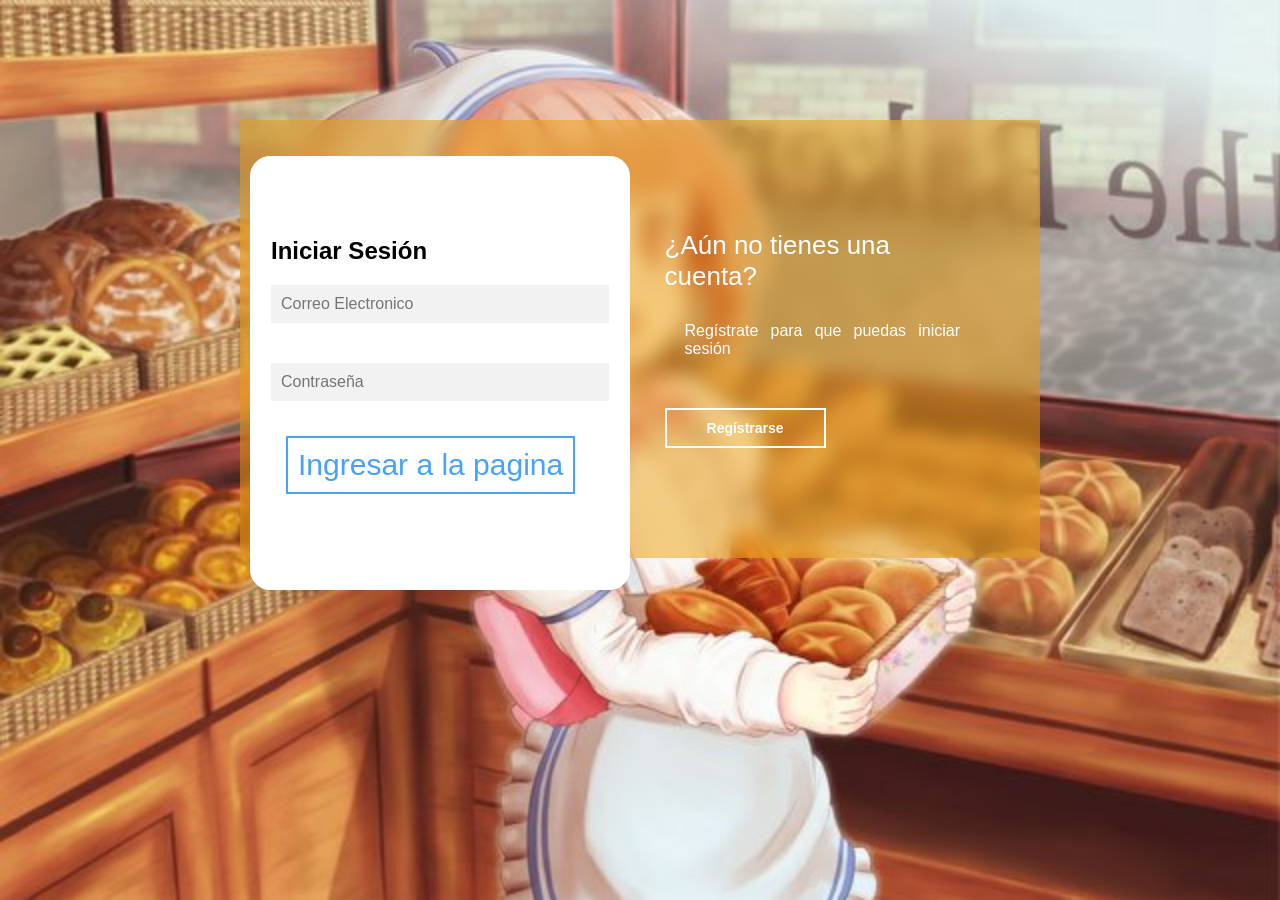
<file: index.html>
<!DOCTYPE html>
<html lang="en">
<head>
    <meta charset="UTF-8">
    <meta http-equiv="X-UA-Compatible" content="IE=edge">
    <meta name="viewport" content="width=device-width, initial-scale=1.0">
    <title>PANADERIA</title>
    <meta name="viewport" content="width=device-width, initial-scale=1.0">
   
   <link rel="stylesheet" href="css/styles.css">
</head>
<body class="registro">

        <main>

            <div class="contenedor__todo">
                <div class="caja__trasera">
                    <div class="caja__trasera-login">
                        <h3>¿Ya tienes una cuenta?</h3>
                        <p>Inicia sesión para entrar en la página</p>
                        <button id="btn__iniciar-sesion">Iniciar Sesión</button>
                    </div>
                    <div class="caja__trasera-register">
                        <h3>¿Aún no tienes una cuenta?</h3>
                        <p>Regístrate para que puedas iniciar sesión</p>
                        <button id="btn__registrarse">Regístrarse</button>
                    </div>
                </div>

                <!--Formulario de Login y registro-->
                <div class="contenedor__login-register">
                    <!--Login-->
                    <form action="" class="formulario__login">
                        <h2>Iniciar Sesión</h2>
                        <input type="text" placeholder="Correo Electronico">
                        <input type="password" placeholder="Contraseña">
                        <a href="pages/principal.html" class="btnentrar">Ingresar a la pagina</a>
                    </form>

                    <!--Register-->
                    <form action="" class="formulario__register">
                        <h2>Regístrarse</h2>
                        <input type="text" placeholder="Nombre completo">
                        <input type="text" placeholder="Correo Electronico">
                        <input type="text" placeholder="Usuario">
                        <input type="password" placeholder="Contraseña">
                        <button>Regístrarse</button>
                    </form>
                </div>
            </div>

        </main>

         <!--Utilizamos un scripts para dar la funcion de
        transicion al inicio de secion y registro-->
        <script src="js/js.js"></script>
      </body>
</html>
</file>
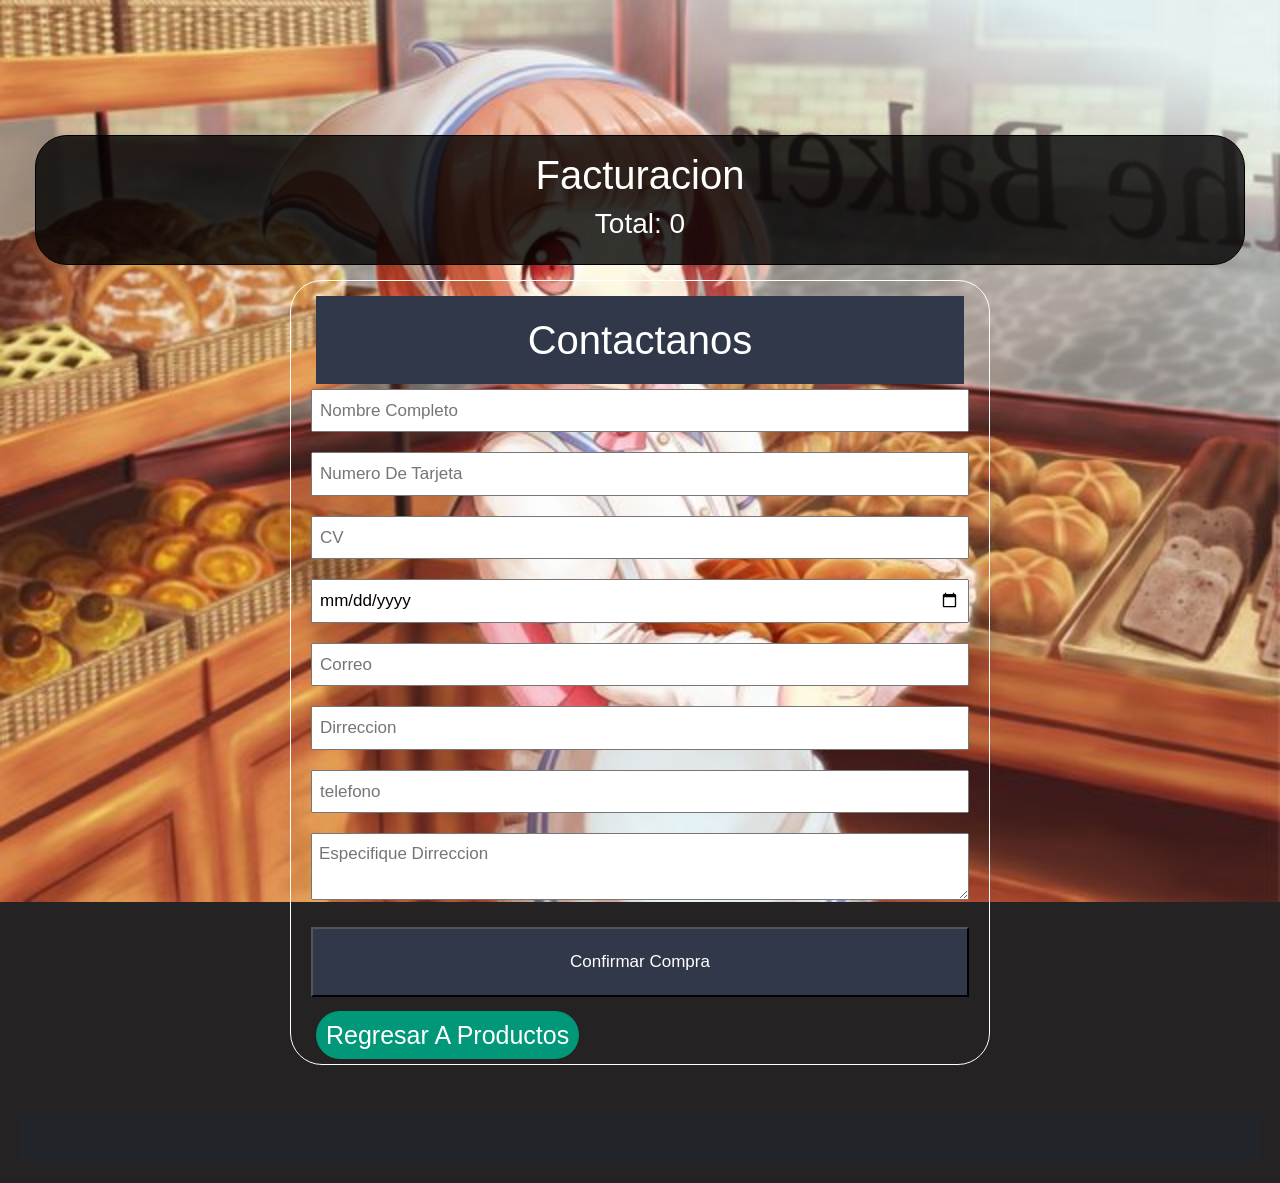
<file: pages/factura.html>
<!DOCTYPE html>
<html lang="en">
<head>
    <meta charset="UTF-8">
    <meta http-equiv="X-UA-Compatible" content="IE=edge">
    <meta name="viewport" content="width=device-width, initial-scale=1.0">
    <title>Factura</title>
    <link
    href="https://cdn.jsdelivr.net/npm/bootstrap@5.0.0-beta2/dist/css/bootstrap.min.css"
    rel="stylesheet"
    integrity="sha384-BmbxuPwQa2lc/FVzBcNJ7UAyJxM6wuqIj61tLrc4wSX0szH/Ev+nYRRuWlolflfl"
    crossorigin="anonymous"
  />

  <link rel="stylesheet" href="../css/styles.css" />
</head>
<body>
    <main>
    <article id="contac">
      <h1>Facturacion</h1>
      <div class="row mx-4">
        <div class="col">
        
          <h3 class="Totals()" >Total: 0</h3>
        </div>
      </div>
    </article>

    <form action="">
      <h1 id="con">Contactanos</h1>
      <input type="text" name="Nombre" placeholder="Nombre Completo">
      <input type="text" name="Numero" placeholder="Numero De Tarjeta">
      <input type="text" name="Numero" placeholder="CV">
      <input type="date" name="fecha" placeholder="Fecha Vencimiento">
      <input type="text" name="Correo" placeholder="Correo">
      <input type="text" name="Dirreccion" placeholder="Dirreccion">
      <input type="text" name="telefono" placeholder="telefono">
      <textarea name="mensaje" placeholder="Especifique Dirreccion"></textarea>
      <input type="button" value="Confirmar Compra" id="boton" onclick="alert('Su Compra A Sido Exitosa');">
      <a href="principal.html" id="canco">Regresar A Productos</a>
      </form>

      <footer class="bg-dark p-3 mt-5">
        <p class="text-center m-0 text-muted">@gss Desarrollo web 2021</p>
      </footer>

      </main>
  
      <script
        src="https://code.jquery.com/jquery-3.5.1.js"
        integrity="sha256-QWo7LDvxbWT2tbbQ97B53yJnYU3WhH/C8ycbRAkjPDc="
        crossorigin="anonymous"
      ></script>
      <!-- JavaScript Bundle with Popper -->
      <script
        src="https://cdn.jsdelivr.net/npm/bootstrap@5.0.0-beta2/dist/js/bootstrap.bundle.min.js"
        integrity="sha384-b5kHyXgcpbZJO/tY9Ul7kGkf1S0CWuKcCD38l8YkeH8z8QjE0GmW1gYU5S9FOnJ0"
        crossorigin="anonymous"
      ></script>
      <script src="../js/scritps.js"></script>
    
</body>
</html>
</file>
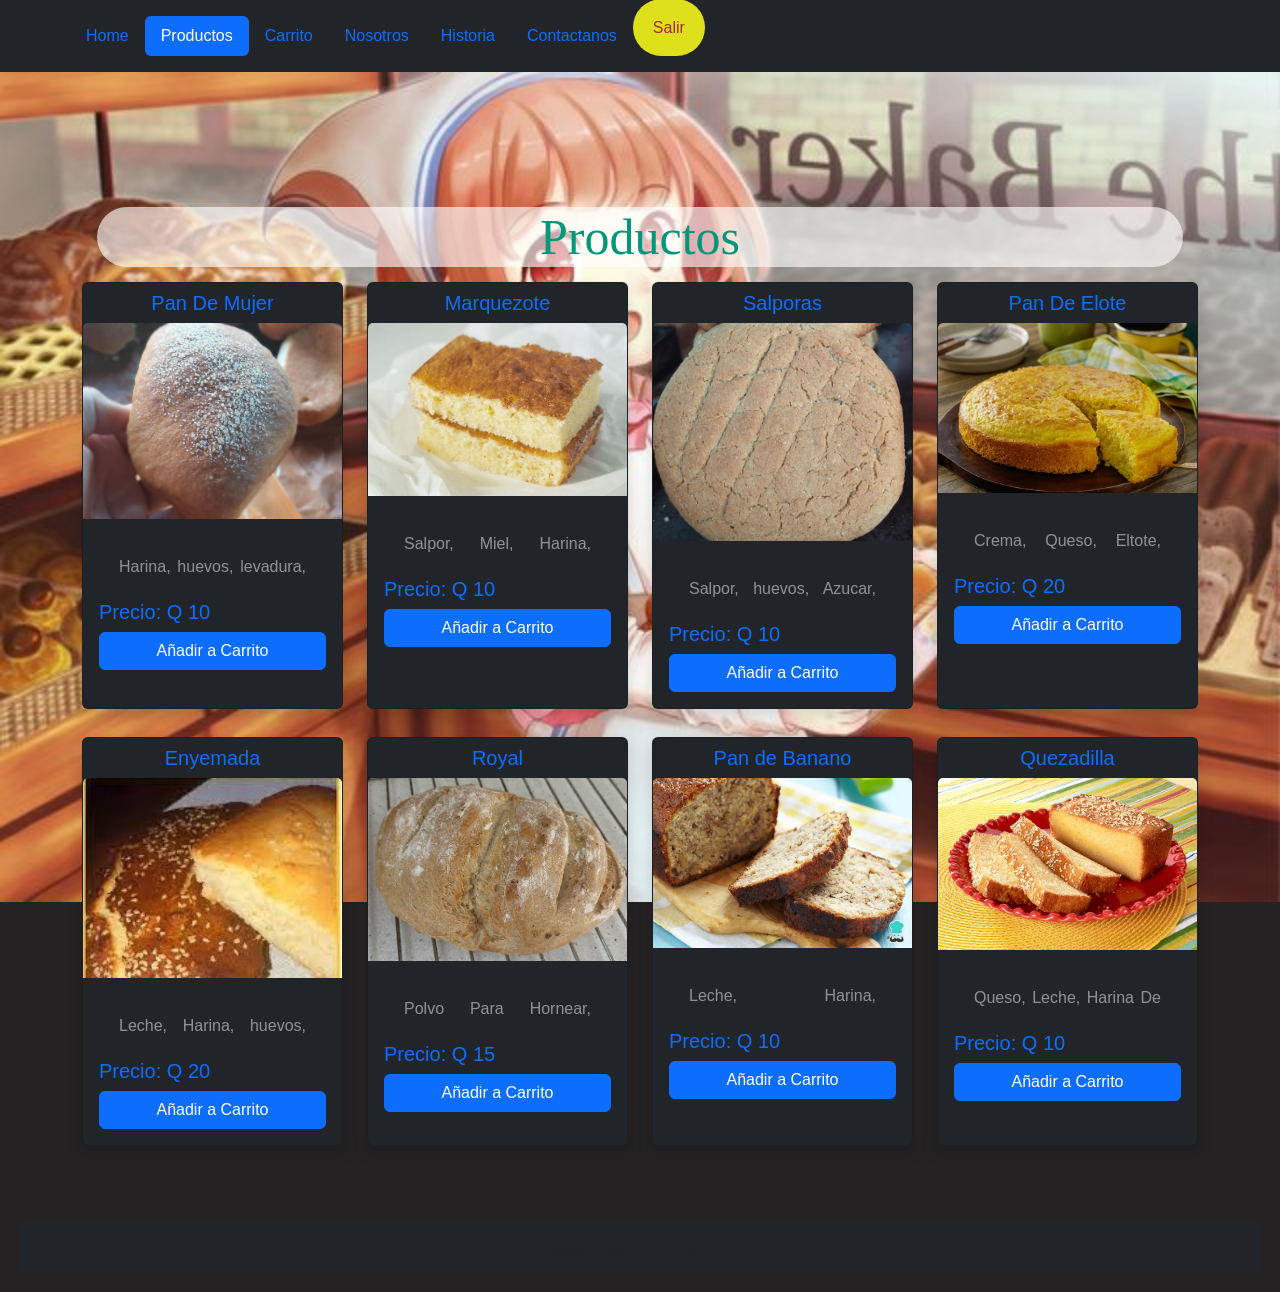
<file: pages/principal.html>
<!DOCTYPE html>
<html lang="en">
  <head>
    <meta charset="UTF-8" />
    <meta http-equiv="X-UA-Compatible" content="IE=edge" />
    <meta name="viewport" content="width=device-width, initial-scale=1.0" />
    <meta name="theme-color" content="#bla"  />
    <title>Panaderia Solares</title>
    

    <!-- link a Boostrap -->
    <link
      href="https://cdn.jsdelivr.net/npm/bootstrap@5.0.0-beta2/dist/css/bootstrap.min.css"
      rel="stylesheet"
      integrity="sha384-BmbxuPwQa2lc/FVzBcNJ7UAyJxM6wuqIj61tLrc4wSX0szH/Ev+nYRRuWlolflfl"
      crossorigin="anonymous"
    />
   <!-- link a CSS -->
    <link rel="stylesheet" href="../css/styles.css" />
  </head>
  <body>
    <header class="container-fluid bg-dark position-sticky top-0">
      
       <!-- Menu-->
      <ul
        class="nav nav-pills mb-3 py-3 container"
        id="pills-tab"
        role="tablist"
      >
        <li class="nav-item text-primary" role="presentation">
          <a
            class="nav-link "
            id="pills-home-tab"
            data-bs-toggle="pill"
            data-bs-target="#pills-home"
            type="button"
            role="tab"
            aria-controls="pills-home"
            aria-selected="true"
            >Home</a
          >
        </li>
        <li class="nav-item" role="presentation">
          <a
            class="nav-link active"
            id="pills-profile-tab"
            data-bs-toggle="pill"
            data-bs-target="#pills-profile"
            type="button"
            role="tab"
            aria-controls="pills-profile"
            aria-selected="false"
            >Productos</a
          >
        </li>
        <li class="nav-item" role="presentation">
          <a
            class="nav-link"
            id="pills-contact-tab"
            data-bs-toggle="pill"
            data-bs-target="#pills-contact"
            type="button"
            role="tab"
            aria-controls="pills-contact"
            aria-selected="false"
            >Carrito</a>
        </li>
        <li class="nav-item" role="presentation">
          <a
            class="nav-link"
            id="pills-somos-tab"
            data-bs-toggle="pill"
            data-bs-target="#pills-somos"
            type="button"
            role="tab"
            aria-controls="pills-somos"
            aria-selected="false"
            >Nosotros</a>
        </li>

        <li class="nav-item" role="presentation">
          <a
            class="nav-link"
            id="pills-historia-tab"
            data-bs-toggle="pill"
            data-bs-target="#pills-historia"
            type="button"
            role="tab"
            aria-controls="pills-historia"
            aria-selected="false"
            >Historia</a>
        </li>

        <li class="nav-item" role="presentation">
          <a
            class="nav-link"
            id="pills-contacto-tab"
            data-bs-toggle="pill"
            data-bs-target="#pills-contacto"
            type="button"
            role="tab"
            aria-controls="pills-contacto"
            aria-selected="false"
            >Contactanos</a>
        </li>

        <li class="nav-item" role="presentation">
          <a href="../index.html" id="salir">Salir</a>
        </li>
      </ul>
    </header>

     <!--   PAGINA Principal -->
    <main>
    <div class="alert container position-sticky top-0 alert-primary hide" role="alert">
    Producto Añadido al carrito!
    </div>
    <div class="alert container position-sticky top-0 alert-danger remove" role="alert">
      Producto removido!
    </div>

    <div class="tab-content" id="pills-tabContent">
      <div
        class="tab-pane fade "
        id="pills-home"
        role="tabpanel"
        aria-labelledby="pills-home-tab"
      >
      <h1 id="top5">Bienvenidos A Nuestra Panadería Artesanal </h1>
      <section id="sect5">
            <article id="prtop5">
              <img src="../images/olares.png" alt="logotipo" id="4">
              <h2 id="his">Materiales</h2> 
              <table class="content-table">
                <thead>
                  <tr>
                    <th>Herramientas</th>
                  </tr>
                </thead>
                <tbody>
                  <tr>
                    <td>Horno</td>
                  </tr>
                  <tr class="active-row">
                    <td>Artesa</td>
                  </tr>
                  <tr>
                    <td>Baños</td>
                  </tr>
                  <tr class="active-row">
                    <td>Molinios</td>
                  </tr>
                  <tr>
                    <td>batidoras</td>
                  </tr>
                  <tr class="active-row">
                    <td>Mesa</td>
                  </tr>
                  <tr>
                    <td>Pala De Horno</td>
                  </tr>
                  <tr class="active-row">
                    <td>Bancos De Reposo</td>
                  </tr>
                  <tr>
                    <td>Oyas</td>
                  </tr>
                  <tr class="active-row">
                    <td>Cucharones</td>
                  </tr>
                </tbody>
              </table>
              <h2 id="hus">Fundadora</h2> 
              <img src="../images/Margarita.jpeg" alt="">
             </article> 
       </section>
      
          <aside id="pri">
            <h3 id="ho5">Nuestra Tienda</h3>
            <img src="../images/casa.jpg" alt="">
            <p>Panaderia Solares es una de las panaderías más reconocidas de Santa Rosa de Lima gracias a sus especialidades con gran sabor y frescura. Ofrecen un amplio menú que va desde pan dulce hasta clases de pan de la clase salados.</p>
            <p>Si vives cerca de Santa Rosa De Lima en la zona Norte de Santa Rosa, sin duda esta panadería te quedará en el camino. Prepárate ya que estas delicias te encantarán. Actualmente, también cuenta con servicio a domicilio a distintos puntos de la region norte de Santa Rosa. Puedes llamarlos al 3270-5128</p>
            <img src="../images/Pan.jpg" alt="">
            <p>A la fecha contamos con una amplia calidad de pan y así mismo un amplio conocimiento sobre el pan artesanal, con muchas clases de pan, Panadería Solares te espera con todo el cariño que en sus empleados se puede esperar.</p>
          </aside>
      </div>
       <!--   PAGINA De Producto -->
      <div
        class="tab-pane fade show active container"
        id="pills-profile"
        role="tabpanel"
        aria-labelledby="pills-profile-tab"
      >
        <h1 id="top6">Productos</h1>

        <div class="row row-cols-sm-1 row-cols-md-2 row-cols-lg-3 row-cols-xl-4">

          <div class="col d-flex justify-content-center mb-4">
            <div class="card shadow mb-1 bg-dark rounded" style="width: 20rem;">
              <h5 class="card-title pt-2 text-center text-primary">Pan De Mujer</h5>
              <img src="../images/pan mujer.jpeg" class="card-img-top" alt="...">
              <div class="card-body">
                <p class="card-text text-white-50 description">Harina, huevos, levadura, Azucar, Entre Otros.</p>
                <h5 class="text-primary">Precio: <span class="precio">Q 10</span></h5>
                <div class="d-grid gap-2">
                <button  class="btn btn-primary button">Añadir a Carrito</button>
              </div>
              </div>
            </div>
          </div>
          <div class="col d-flex justify-content-center mb-4">
            <div class="card shadow mb-1 bg-dark rounded" style="width: 20rem;">
              <h5 class="card-title pt-2 text-center text-primary">Marquezote</h5>
              <img src="../images/pan-de-marquesote.jpg" class="card-img-top" alt="...">
              <div class="card-body">
                <p class="card-text text-white-50 description">Salpor, Miel, Harina, huevos, Azucar, Entre Otros.</p>
                <h5 class="text-primary">Precio: <span class="precio">Q 10</span></h5>
                <div class="d-grid gap-2">
                <button  class="btn btn-primary button">Añadir a Carrito</button>
              </div>
              </div>
            </div>
          </div>
          <div class="col d-flex justify-content-center mb-4">
            <div class="card shadow mb-1 bg-dark rounded" style="width: 20rem;">
              <h5 class="card-title pt-2 text-center text-primary">Salporas </h5>
              <img src="../images/SalporaS.jpeg" class="card-img-top" alt="...">
              <div class="card-body">
                <p class="card-text text-white-50 description">Salpor, huevos, Azucar, Sal, Entre Otros.</p>
                <h5 class="text-primary">Precio: <span class="precio">Q 10</span></h5>
                <div class="d-grid gap-2">
                <button  class="btn btn-primary button">Añadir a Carrito</button>
              </div>
              </div>
            </div>
          </div>
          <div class="col d-flex justify-content-center mb-4">
            <div class="card shadow mb-1 bg-dark rounded" style="width: 20rem;">
              <h5 class="card-title pt-2 text-center text-primary">Pan De Elote</h5>
              <img src="../images/pan de elote.jpg" class="card-img-top" alt="...">
              <div class="card-body">
                <p class="card-text text-white-50 description">Crema, Queso, Eltote, Sal, Azucar, Entre otros.</p>
                <h5 class="text-primary">Precio: <span class="precio">Q 20</span></h5>
                <div class="d-grid gap-2">
                <button  class="btn btn-primary button">Añadir a Carrito</button>
              </div>
              </div>
            </div>
          </div>
          <div class="col d-flex justify-content-center mb-4">
            <div class="card shadow mb-1 bg-dark rounded" style="width: 20rem;">
              <h5 class="card-title pt-2 text-center text-primary">Enyemada</h5>
              <img src="../images/Enyemada.jfif" class="card-img-top" alt="...">
              <div class="card-body">
                <p class="card-text text-white-50 description">Leche, Harina, huevos, levadura, Azucar, Entre Otros.</p>
                <h5 class="text-primary">Precio: <span class="precio">Q 20</span></h5>
                <div class="d-grid gap-2">
                <button  class="btn btn-primary button">Añadir a Carrito</button>
              </div>
              </div>
            </div>
          </div>
          <div class="col d-flex justify-content-center mb-4">
            <div class="card shadow mb-1 bg-dark rounded" style="width: 20rem;">
              <h5 class="card-title pt-2 text-center text-primary">Royal</h5>
              <img src="../images/royal.jpg" class="card-img-top" alt="...">
              <div class="card-body">
                <p class="card-text text-white-50 description">Polvo Para Hornear, Leche, Harina, huevos, Azucar, Entre Otros.</p>
                <h5 class="text-primary">Precio: <span class="precio">Q 15</span></h5>
                <div class="d-grid gap-2">
                <button  class="btn btn-primary button">Añadir a Carrito</button>
              </div>
              </div>
            </div>
          </div>
          <div class="col d-flex justify-content-center mb-4">
            <div class="card shadow mb-1 bg-dark rounded" style="width: 20rem;">
              <h5 class="card-title pt-2 text-center text-primary">Pan de Banano</h5>
              <img src="../images/banano.jpg" class="card-img-top" alt="...">
              <div class="card-body">
                <p class="card-text text-white-50 description">Leche, Harina, huevos,Azucar, Entre Otros.</p>
                <h5 class="text-primary">Precio: <span class="precio">Q 10</span></h5>
                <div class="d-grid gap-2">
                <button  class="btn btn-primary button">Añadir a Carrito</button>
              </div>
              </div>
            </div>
          </div>
          <div class="col d-flex justify-content-center mb-4">
            <div class="card shadow mb-1 bg-dark rounded" style="width: 20rem;">
              <h5 class="card-title pt-2 text-center text-primary">Quezadilla</h5>
              <img src="../images//quesadilla.jpg" class="card-img-top" alt="...">
              <div class="card-body">
                <p class="card-text text-white-50 description">Queso, Leche, Harina De Arroz, huevos, Azucar, Entre Otros.</p>
                <h5 class="text-primary">Precio: <span class="precio">Q 10</span></h5>
                <div class="d-grid gap-2">
                <button  class="btn btn-primary button">Añadir a Carrito</button>
              </div>
              </div>
            </div>
          </div>
        </div>
      </div>
       <!--   PAGINA de Carrito -->
      <div
        class="tab-pane fade carrito"
        id="pills-contact"
        role="tabpanel"
        aria-labelledby="pills-contact-tab" >
      <br>
      <table class="table table-dark table-hover">
        <thead>
          <tr class="text-primary">
            <th scope="col">#</th>
            <th scope="col">Productos</th>
            <th scope="col">Precio</th>
            <th scope="col">Cantidad</th>
          </tr>
        </thead>

        <tbody class="tbody">   </tbody>
      </table>
      <br><br>
      <div class="row mx-4">
        <div class="col">
          <h3 class="itemCartTotal text-white" >Total: 0</h3>
        </div>
        <div class="col d-flex justify-content-end">

          <button class="btn btn-success" onclick="comprass();">COMPRAR</button>
        </div>
      </div>
      </div>

 <!--   PAGINA de somos -->
      <div
      class="tab-pane fade somos"
      id="pills-somos"
      role="tabpanel"
      aria-labelledby="pills-somos-tab" >
      <section >
        <article >
          <h2 id="hise">MISIÓN </h2> 
          <p>Somos una empresa dedica a la elaboración de productos de panadería comprometidos
            con nuestros clientes en brindarles productos de gran calidad y sabor con 
            un servicio amable y oportuno.</p>
        </article> 
        <article >
          <h2 id="has">VISIÓN </h2> 
          <p>Nuestro propósito es ser una de las mejores panaderías ofreciendo lo mejor que tenemos para
            nuestros clientes. Así cumpliendo con una de las empresas de la mejor calidad, honestidad y 
           responsables junto con trabajadores eficaces de sacar la empresa a delante.</p>
        </article> 
        <article >
          <h2 id="hes">VALORES</h2> 
          <p id="p1">Respeto</p>
          <p id="p2">Honestidad</p>
          <p id="p3">Cordialidad</p>
        </article> 
  </section>
  
      <aside id="historia">
        <h3 id="hos">Equipo De Produccion</h3>
         <img src="../images/fam2.jpeg" alt="logotipo" id="3">
      </aside>
    </div>
 <!--   PAGINA de Historia -->
    <div
      class="tab-pane fade historia"
      id="pills-historia"
      role="tabpanel"
      aria-labelledby="pills-historia-tab" >
      <section >
        <article >
          <h2 id="hiss"> Historia Margarita fundadora</h2> 
          <p>Para describir mejor la historia tendríamos que retroceder en el tiempo cuando la fundadora Aura Margarita Solares Muy era apenas una niña, su madre Emiliana Muy quien realizaba todo tiempo de actividades laborales con el fin de llevar sustento a su hogar, con una receta ya antigua realizaba tamales y pan para vender. </p>
          <p>Quien salía a vender siendo apenas una niña es Margarita, pero este negocio dejo de ser productivo ya que Emiliana decide dedicarse a otras actividades y es allí donde Margarita inicia con pequeños pedidos de pan y volviendo a retomar el negocio, pero con más auge.</p>
          <p>Después de un largo tiempo ella con todo el oficio y crianza de sus hermanos se ve obligada a dejar a un lado el negocio puesto que era apenas una niña y el deber de cuidar a sus hermanos mientras sus papas se dedicaban a sus actividades ella ya no podía producir. </p>
          <p>Mas sin embargo la receta nunca se le olvido y cuando ella a era una personas adulta y convivía en matrimonio la necesidad de buscar ingresos se dedica nuevamente a la panadería pero esta vez con una receta mejorada y con más clases de pan a los cuales su negocio se expande y de hacerlo de vez en cuando se empieza volver de cada miércoles, pero después de un  tiempo nuevamente el negocio de viene abajo, puesto que era un mal día para el negocio se cambió la búsqueda a días viernes y es allí cuando toma fuerza y el negocio se vuelve más rentable.</p>
          <p>Hoy en día actualmente se encuentra con la panadería vigente, y con una calidad de pan buscado por toda la zona norte del departamento de Santa Rosa.</p>
        </article> 
   </section>

      <aside id="historias">
        <h3>Fundadora</h3>
        <img src="../images/Margarita.jpeg" alt="logotipo" id="1">
        <h3>Familia </h3>
         <img src="../images/fam2.jpeg" alt="logotipo" id="33">
      </aside>
    </div>

     <!--   PAGINA de Contacto -->
    <div
      class="tab-pane fade contacto"
      id="pills-contacto"
      role="tabpanel"
      aria-labelledby="pills-contacto-tab" >

    <article id="contac">
      <p>Panadería Se conoce como panadería al recinto donde se produce y/o se comercializa el pan. El término también alude al oficio del sujeto dedicado a la elaboración de este producto.
           Cabe destacar que el pan es un alimento que se prepara cocinando una masa de harina, agua y, por lo general, levadura. A partir de esta receta básica, se pueden incluir múltiples ingredientes y obtener diferentes clases de panes.
      </p>
  </article>

  <form action="">
    <h1 id="con">Contactanos</h1>
    <input type="text" name="Nombre" placeholder="Nombre Completo">
    <input type="text" name="Correo" placeholder="Correo">
    <input type="text" name="Dirreccion" placeholder="Dirreccion">
    <input type="text" name="telefono" placeholder="telefono">
    <textarea name="mensaje" placeholder="Escriba aqui sus comentarios"></textarea>
    <input type="button" value="Enviar" id="boton">
    </form>
     </div>
    </div>

    <footer class="bg-dark p-3 mt-5">
      <p class="text-center m-0 text-muted">@gss Desarrollo web 2021</p>
    </footer>
    </main>

    <script
      src="https://code.jquery.com/jquery-3.5.1.js"
      integrity="sha256-QWo7LDvxbWT2tbbQ97B53yJnYU3WhH/C8ycbRAkjPDc="
      crossorigin="anonymous"
    ></script>
    <!-- JavaScript Bundle-->
    <script
      src="https://cdn.jsdelivr.net/npm/bootstrap@5.0.0-beta2/dist/js/bootstrap.bundle.min.js"
      integrity="sha384-b5kHyXgcpbZJO/tY9Ul7kGkf1S0CWuKcCD38l8YkeH8z8QjE0GmW1gYU5S9FOnJ0"
      crossorigin="anonymous"
    ></script>
    <script src="../js/scritps.js"></script>
  </body>
</html>
</file>
<file: css/styles.css>
*{
    margin: 0;
    padding: 0;
    box-sizing: border-box;
    text-decoration: none;
    font-family: 'Roboto', sans-serif;
}

body { 
    background-image: url(../images/bg3.jfif);
    background-size: cover;
    background-repeat: no-repeat;
    background-position: center;
    background-attachment: fixed;
}

main{
    width: 100%;
    padding: 20px;
    margin: auto;
    margin-top: 100px;
}

.contenedor__todo{
    width: 100%;
    max-width: 800px;
    margin: auto;
    position: relative;
}

.caja__trasera{
    width: 100%;
    padding: 10px 20px;
    display: flex;
    justify-content: center;
    -webkit-backdrop-filter: blur(10px);
    backdrop-filter: blur(10px);
    background-color: rgba(235, 158, 15, 0.5);

}

.caja__trasera div{
    margin: 100px 40px;
    color: white;
    transition: all 500ms;
}


.caja__trasera div p,
.caja__trasera button{
    margin-top: 30px;
}

.caja__trasera div h3{
    font-weight: 400;
    font-size: 26px;
}

.caja__trasera div p{
    font-size: 16px;
    font-weight: 300;
}

.caja__trasera button{
    padding: 10px 40px;
    border: 2px solid #fff;
    font-size: 14px;
    background: transparent;
    font-weight: 600;
    cursor: pointer;
    color: white;
    outline: none;
    transition: all 300ms;
}

.caja__trasera button:hover{
    background: #fff;
    color: #46A2FD;
}

/*Formularios*/

.contenedor__login-register{
    display: flex;
    align-items: center;
    width: 100%;
    max-width: 380px;
    position: relative;
    top: -185px;
    left: 10px;

    /*La transicion va despues del codigo JS*/
    transition: left 500ms cubic-bezier(0.175, 0.885, 0.320, 1.275);
}

.contenedor__login-register form{
    width: 100%;
    padding: 80px 20px;
    background: white;
    position: absolute;
    border-radius: 20px;
}


.contenedor__login-register form a{
    font-size: 30px;
    text-align: center;
    float: left;
    margin: 15px;
    border-radius: 1px;
    padding: 10px;
    border: #46a2fd 2px solid;
    color: #46A2FD;
}

.contenedor__login-register form a:hover{
    background-color: #46A2FD;
    color: white;
}
.contenedor__login-register form input{
    width: 100%;
    margin-top: 20px;
    padding: 10px;
    border: none;
    background: #F2F2F2;
    font-size: 16px;
    outline: none;
}

.contenedor__login-register form button{
    padding: 10px 40px;
    margin-top: 40px;
    border: none;
    font-size: 14px;
    background: #46A2FD;
    font-weight: 600;
    cursor: pointer;
    color: white;
    outline: none;
}

.formulario__login{
    opacity: 1;
    display: block;
}
.formulario__register{
    display: none;
}

#salir{
    color: brown;
    padding: 20px;
    border-radius: 2em;
    background-color: rgb(221, 224, 26);
}

@media screen and (max-width: 850px){

    main{
        margin-top: 50px;
    }

    .caja__trasera{
        max-width: 350px;
        height: 300px;
        flex-direction: column;
        margin: auto;
    }

    .caja__trasera div{
        margin: 0px;
        position: absolute;
    }


    /*Formularios*/

    .contenedor__login-register{
        top: -10px;
        left: -5px;
        margin: auto;
    }

    .contenedor__login-register form{
        position: relative;
    }
}

body{
    background-color: #110f0fea;
  }
  header, .alert{
    z-index: 100;
  }
  .description{
    height: 25px;
    overflow: hidden;
    transition: height .3s ease-in .3s;
  }
  .description:hover{
    height: 100px;
  }
  .carrito{
    min-height: 80vh;
    max-width: 1000px;
    margin: 0 auto;
    width: 100%;
  }
  .table__productos{
    display: flex;
  }
  .table__productos > img{
    width: 9rem;
    object-fit: contain;
    border-radius: 6px;
    margin-right: 20px;
  }
  .table__cantidad > input{
    width: 40px;
    border: none;
    outline: 0;
    font-size: 16px;
    font-weight: 700;
    margin-right: 30px;
    margin-bottom: 20px;
  }
  .hide, .remove{
    display: none;
  }

  
/*Principal*/

header h1, header h2{
    color:rgb(245, 244, 244);

    text-align: center;
}

*{
	margin: 0;
	padding: 0;
	-webkit-box-sizing: border-box;
	-moz-box-sizing: border-box;
	box-sizing: border-box;
}

body{
	font-family: 'Century Gothic';
}

a{
	text-decoration: none;
}

ul{
	list-style: none;
}

img{
	max-width: 100%;
}

/*Diseño del Menu*/

.title{
	width: 100%;
	background: #3FAF59;
	height: 200px;

	display: flex;
	align-items: center;
	justify-content: center;
}

.title h1{
	color: #fff;
	font-size: 34px;
	font-weight: 200;
	text-align: center;
}

.navegacion{
	width: 100%;
	background: #1C1C1C;

	display: flex;
	justify-content: center;
}



/*Diseño pagina Contacto*/

#con,#cono {
    background: #31384a;
    color: #ffff;
    padding: 20px;
    margin: 5px;
    text-align: center;
    
}
form{
    width: 700px;
    border-radius: 2em;
    border: white 1px solid;
    margin: auto;
    background: rgba(0,0,0,0,4);
    padding: 10px 20px;
    box-sizing: border-box;
    border-radius: 20;
    
}

input, textarea{
    width: 100%;
    margin-bottom: 20px;
    padding: 7px;
    
    box-sizing: border-box;
    font-size: 17px;
  
}

textarea{
    min-width: 100px;
    max-height: 200px;
    max-width: 100%;
}

#boton,#botono{
    background: #31384a;
    color: #ffff;
    padding: 20px;
}

#boton,#botono:hover{
    cursor: pointer;
}

#contac,#contaco{
    background-color: rgba(1, 0, 0, 0.8);
    color: white;
    width: auto;
    text-align: center;
    padding: 15px;
}

/* diseño de pagina histori*/
section{
    float: left;
    width: 500;
}
 
article{
    background-color: rgba(250, 235, 215, 0.61);
    text-align: left;
    margin: 15px;
    border-radius: 2em;
    width: 700px;
    height: 300;
    border: 0.5px solid black;
    }

 aside{
        background-color: antiquewhite;
        text-align: center;
        border-radius: 2em;
        width: auto;
        height: 370px;
        float: left;
        border: 1px solid black;
        margin: 15px;  
    }

#historias{
    background-color: rgba(250, 235, 215, 0.705);
    text-align: center;
    border-radius: 2em;
    width: 500px;
    height: auto;
    float: left;
    border: 1px solid black;
    margin: 15px;  
    
}

p{
    margin: 20px;
    text-align: justify;
}

#p3,#p2,#p1{
    margin: 10px;
    text-align: center;
}

#hise,#has,#hes,#hos{
    
    margin: 30px;
    color: #009879;
    text-decoration: underline;
    text-align: center;
}
#hus{
    
    margin: 30px;
    color: #6b29a1;
    text-decoration: underline;
    text-align: center;
}

#1,#2,#33,#4{
   
    text-align: center;
    width: 100px;
      float: left;
       
}

/* diseño de pagina productos*/
#prtop5{
    background-color: rgba(250, 235, 215, 0.61);
    border-radius: 2em;
    text-align: left;
    margin: 15px;
    width: 350px;
    height: 300;
    border: 0.5px solid black;
    }
 
#astop5,#pri {
    background-color: rgba(250, 235, 215, 0.705);
    border-radius: 2em;
    text-align: center;
    width: 700px;
    height: auto;
    float: left;
    border: 1px solid black;
    margin: 15px;     
}
#ho5{
    margin: 15px;
    font-size: 25px;
}
#top5, #top6{
    margin: 15px;
    text-align: center;
    border-radius: 2em;
    color: #009879;
    background: rgba(255, 255, 255, 0.63);
    font-family: fantasy;
    font-size: 50px;
}
footer{
	clear: both;
	width: 100%;
	height: 50px;   
    background-color: #009879;
}
footer h6{
    font-weight: bold;
    padding: 5px;
    color: #dddddd;
}
/* diseño de tablas*/
.content-table {
    border-collapse: collapse;
    margin: 25px 0;
    font-size: 0.9em;
    min-width: 100%;
    border-radius: 5px 5px 0 0;
    overflow: hidden;
    box-shadow: 0 0 20px rgba(0, 0, 0, 0.15);
  } 
  .content-table thead tr {
    background-color: #009879;
    color: #ffffff;
    text-align: left;
    font-weight: bold;
  } 
  .content-table th,
  .content-table td {
    padding: 12px 15px;
  } 
  .content-table tbody tr {
    border-bottom: 1px solid #dddddd;
  } 
  .content-table tbody tr:nth-of-type(even) {
    background-color: #f3f3f3;
  }  
  .content-table tbody tr:last-of-type {
    border-bottom: 2px solid #009879;
  }
  .content-table tbody tr.active-row {
    font-weight: bold;
    color: #009879;
  }
  #a1,#a2,#a3,#a4,#a5{
      width: 150px;
  }

/* Aplicamos diseño ala tabla producto*/

  .description{
    height: 25px;
    overflow: hidden;
    transition: height .3s ease-in .3s;
  }
  .description:hover{
    height: 100px;
  }
  .carrito{
    min-height: 80vh;
    max-width: 1000px;
    margin: 0 auto;
    width: 100%;
  }
  .table__productos{
    display: flex;
  }
  .table__productos > img{
    width: 9rem;
    object-fit: contain;
    border-radius: 6px;
    margin-right: 20px;
  }
  .table__cantidad > input{
    width: 40px;
    border: none;
    outline: 0;
    font-size: 16px;
    font-weight: 700;
    margin-right: 30px;
    margin-bottom: 20px;
  }
  .hide, .remove{
    display: none;
  }

  #canco{
      background: #009879;
      color:white;
      text-align: center;
      margin: 5px;
      padding: 10px;
      font-size: 25px;
      border-radius: 1em;
  }

  #canco:hover{
      color: red;
  }

/* Aplicamos media queries para que la aplicacion sea response*/
@media (max-width:750px) 
{
    header{
        display: block;    
    }
    .menu{
        position: absolute;    
        background: black;
        width: 100%;
    }
    ul{
        flex-direction: column;
    }
    li{
        border-top: white 1px solid;
        margin: 15px;
    }
    form{
        width: 100%;
    }
    #Contac{
        margin: 35px;
        text-align: center;
    }
    aside{
        align-content: center;     
    }
    section{
        float: left;
    }
    #sect5{
        align-content: center;
        width: 100%;
    }
    #historias{
        text-align: center;
        align-content: center;
        width: auto;
    }
    #prtop5{
        text-align: left;
        width: auto;
    }
    #astop5, #pri{
        text-align: center;
        align-content: center;
        width: 100%;
    }
    article{
        text-align: center;
        width: auto;
        height: auto;
    }
    p, #p1, #p2, #p3{ 
        text-align: center;
    }
    footer{
        text-align: center;
    }
    #pri{
        position: initial;
    }
}
</file>
